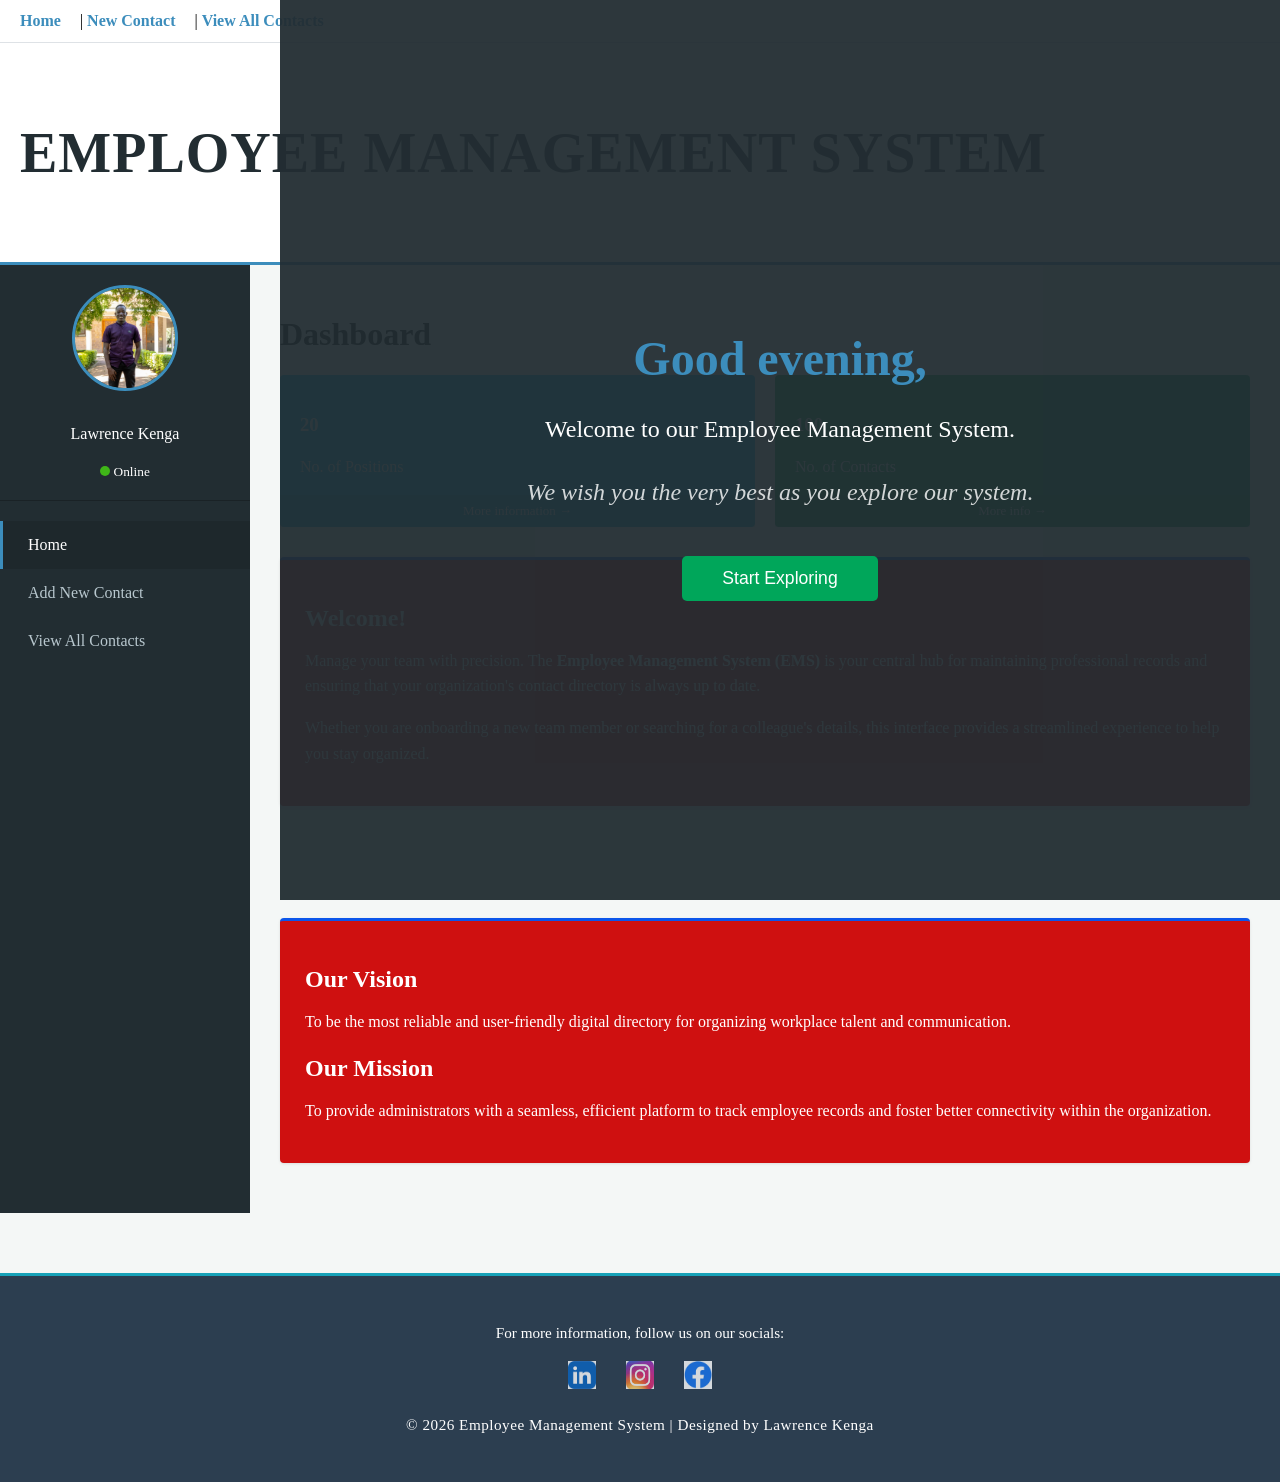
<file: index.html>
<!DOCTYPE html>
<html lang="en">
<head>
    <meta charset="UTF-8">
    <meta name="viewport" content="width=device-width, initial-scale=1.0">
    <title>Employee Management System</title>
    <link rel="stylesheet" href="styles.css"> 
</head>
<body class="ems-body" id="landing-page">

    <nav class="top-nav-bar">
        <a href="index.html">Home</a> | 
        <a href="new-contact.html">New Contact</a> | 
        <a href="view-contacts.html">View All Contacts</a>
    </nav>
    <header class="hero-header">
        <h1 a>Employee Management System</h1>
    </header>
    <div class="app-container">
        <aside class="sidebar">
            <div class="user-panel">
                <div class="user-image">
                    <img src="images/lau.jpeg" alt="Lawrence Kenga" id="user-pic">
                </div>
                <div class="user-info">
                    <p>Lawrence Kenga</p>
                    <small><span class="online-circle"></span> Online</small>
                </div>
            </div>

        <ul class="nav-menu">
            <li><a href="index.html" class="active">Home</a></li>
            <li><a href="new-contact.html">Add New Contact</a></li>
            <li><a href="view-contacts.html">View All Contacts</a></li>
        </ul>
        </aside>
       <div class="content-area">
        <div id="welcome-overlay" class="welcome-container">
    <div class="welcome-content">
        <h1 id="dynamic-greeting">Good morning,</h1>
        <p>Welcome to our Employee Management System.</p>
        <p class="wish-text">We wish you the very best as you explore our system.</p>
        <button class="explore-btn" onclick="dismissWelcome()">Start Exploring</button>
    </div>
</div>
        <h1>Dashboard</h1>
        
        <div class="stats-row">
            <div class="box blue-box">
                <div class="inner">
                    <h3>20</h3>
                    <p>No. of Positions</p>
                </div>
                <div class="box-footer">More information →</div>
            </div>

            <div class="box green-box">
                <div class="inner">
                    <h3>100</h3>
                    <p>No. of Contacts</p>
                </div>
                <div class="box-footer">More info →</div>
            </div>
        </div>

        <section class="welcome-section">
            <h2>Welcome!</h2>
            <p>Manage your team with precision. The <strong>Employee Management System (EMS)</strong> is your central hub for maintaining professional records and ensuring that your organization's contact directory is always up to date.</p>
            <p>Whether you are onboarding a new team member or searching for a colleague's details, this interface provides a streamlined experience to help you stay organized.</p>
        </section>
        <div class="mission-vision-container reveal-content">
    <h2>Our Vision</h2>
    <p>...</p>
    <h2>Our Mission</h2>
    <p>...</p>
</div>
        <section class="vision-mission">
            <h2>Our Vision</h2>
            <p>To be the most reliable and user-friendly digital directory for organizing workplace talent and communication.</p>
            
            <h2>Our Mission</h2>
            <p>To provide administrators with a seamless, efficient platform to track employee records and foster better connectivity within the organization.</p>
        </section>
    </div> 
</div>
<footer class="main-footer">
    <div class="footer-content">
        <p>For more information, follow us on our socials:</p>
        <div class="social-icons">
                <a href="https://www.linkedin.com/feed/" target="_blank" title="LinkedIn">
                <img src="images/Linkdln.png" alt="LinkedIn">
            </a>
            <a href="https://www.instagram.com/" target="_blank" title="Instagram">
                <img src="images/IG.png" alt="Instagram">
            </a>
            <a href="https://www.facebook.com/" target="_blank" title="Facebook">
                <img src="images/FB.png" alt="Facebook">
            </a>
        </div>
        <p class="copyright">&copy; 2026 Employee Management System | Designed by Lawrence Kenga</p>
    </div>
</footer>
<script src="main.js"></script>
</body>
</html>
</file>
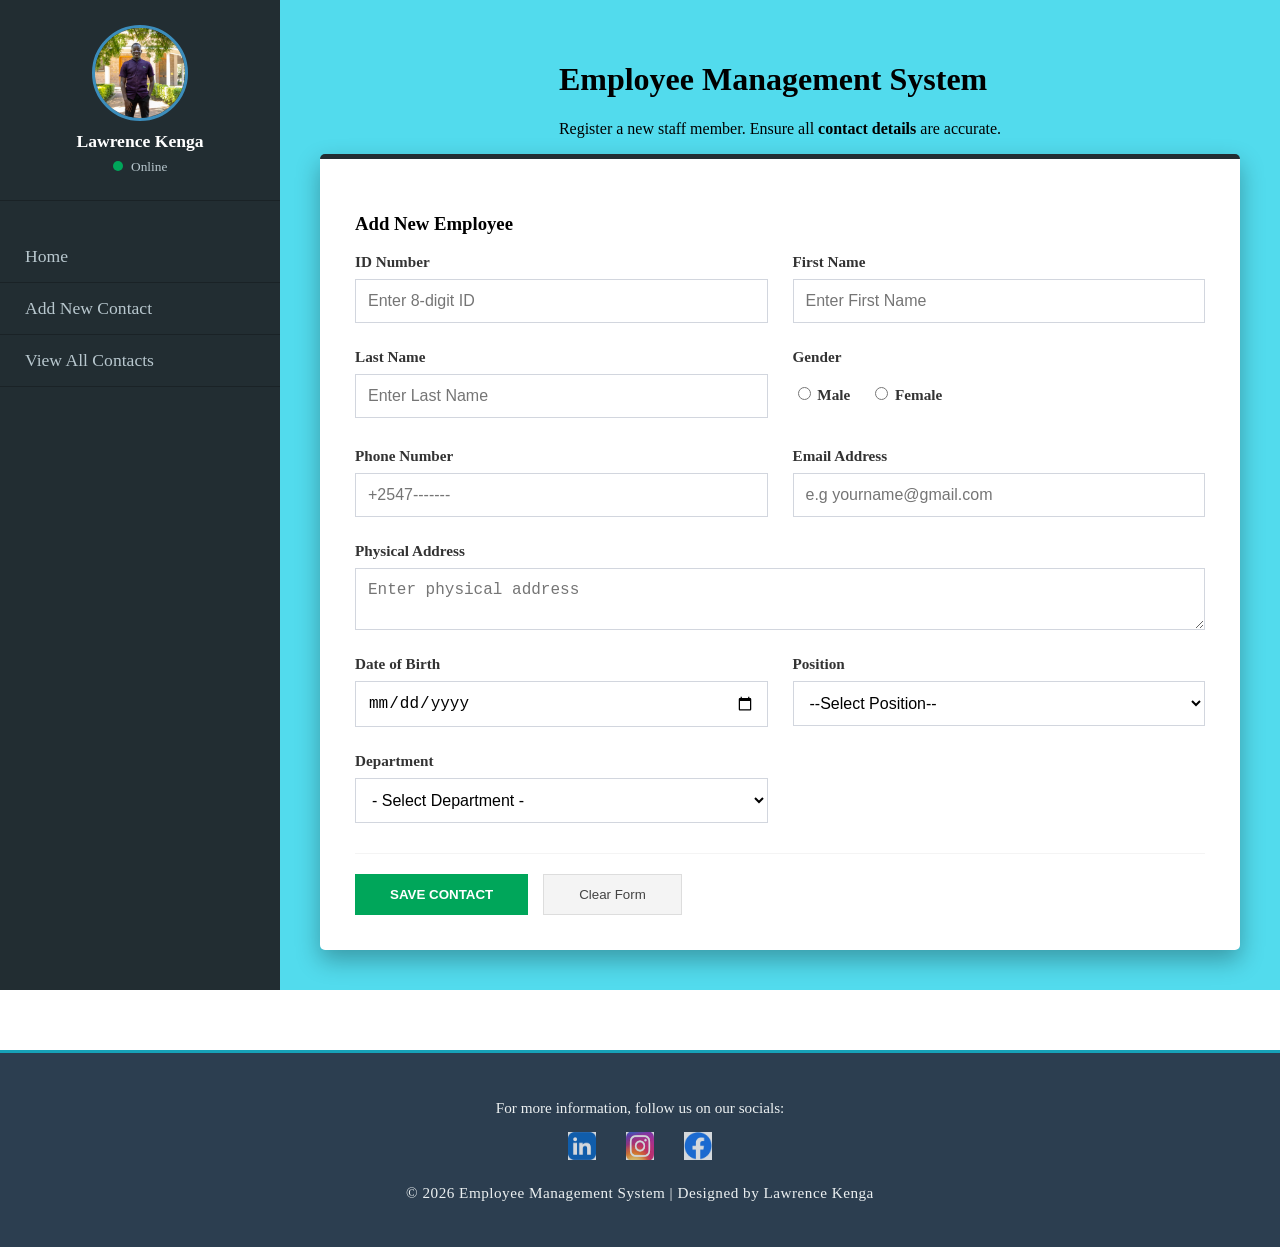
<file: new-contact.html>
<!DOCTYPE html>
<html lang="en">
<head>
    <meta charset="UTF-8">
    <meta name="viewport" content="width=device-width, initial-scale=1.0">
    <title>EMS - Add New Contact</title>
    <link rel="stylesheet" href="styles.css">
</head>
<body id="add-contact-page">

    <div class="app-container">
        <aside class="sidebar">
            <div class="user-panel">
                <div class="user-image">
                    <img src="images/lau.jpeg" alt="User Image" id="sidebar-profile-img">
                </div>
                <div class="user-info">
                    <p>Lawrence Kenga</p>
                    <small><span class="online-circle"></span> Online</small>
                </div>
            </div>
            <ul class="nav-menu">
                <li><a href="index.html">Home</a></li>
                <li><a href="new-contact.html" class="active">Add New Contact</a></li>
                <li><a href="view-contacts.html">View All Contacts</a></li>
            </ul>
        </aside>

        <main class="content-area">
            <div class="page-header">
                <h1>Employee Management System</h1>
                <p>Register a new staff member. Ensure all <strong>contact details</strong> are accurate.</p>
            </div>

            <div class="form-card">
                <div class="card-header">
                    <h3>Add New Employee</h3>
                </div>
                <form id="contact-form">
                    <div class="form-grid">
                        <div class="form-group">
                            <label for="id_number">ID Number</label>
                            <input type="text" id="id_number" required placeholder="Enter 8-digit ID" maxlength="8">
                        </div>

                        <div class="form-group">
                            <label for="firstname">First Name</label>
                            <input type="text" id="firstname" required placeholder="Enter First Name" required>
                        </div>

                        <div class="form-group">
                            <label for="lastname">Last Name</label>
                            <input type="text" id="lastname" required placeholder="Enter Last Name" required>
                        </div>

                        <div class="form-group">
                            <label>Gender</label>
                            <div class="radio-group">
                                <label><input type="radio" name="gender" value="male"> Male</label>
                                <label><input type="radio" name="gender" value="female"> Female</label>
                            </div>
                        </div>

                        <div class="form-group">
                            <label for="phone">Phone Number</label>
                            <input type="tel" id="phone" placeholder="+2547-------" maxlength="13">
                        </div>

                        <div class="form-group">
                            <label for="email">Email Address</label>
                            <input type="email" id="email" placeholder="e.g yourname@gmail.com" required>
                        </div>

                        <div class="form-group full-width">
                            <label for="address">Physical Address</label>
                            <textarea id="address" rows="2" placeholder="Enter physical address"></textarea>
                        </div>

                        <div class="form-group">
                            <label for="dob">Date of Birth</label>
                            <input type="date" id="dob">
                        </div>
<div class="form-group">
    <label for="position">Position</label>
    <select id="position" name="position" required onchange="toggleOtherPosition(this.value)">
        <option value="">--Select Position--</option>
        <option value="Supervisor">Supervisor</option>
        <option value="Sales Representative">Sales Representative</option>
        <option value="Project Manager">Project Manager</option>
        <option value="Receptionist">Receptionist</option>
        <option value="Senior Web Developer">Senior Web Developer</option>
        <option value="Junior Web Developer">Junior Web Developer</option>
        <option value="Intern">Intern</option>
        <option value="Other">Other</option>
    </select>
</div>

<div id="other-pos-group" class="form-group full-width" style="display: none;">
    <label for="other_position">Please Specify your Position</label>
    <input type="text" id="other_position" placeholder="Specify your specific role">
</div>
                        <div class="form-group">
                            <label for="department">Department</label>
                            <select id="department" onchange="checkDepartment(this.value)">
                                <option value="">- Select Department -</option>
                                <option value="IT">IT</option>
                                <option value="Finance">Finance</option>
                                <option value="HR">HR</option>
                                <option value="Customer Relations">Customer Relations</option>
                                <option value="Sales and Marketing">Sales and Marketing</option>
                                <option value="Project Management Team">Project Management Team</option>
                                <option value="Others">Others</option>
                            </select>
                        </div>

                        <div id="other-dept-group" class="form-group full-width" style="display: none;">
                            <label for="other_dept">Specify your Department</label>
                            <input type="text" id="other_dept" placeholder="Enter your specific department">
                        </div>
                    </div>

                    <div class="form-actions">
                        <button type="submit" class="btn-save">Save Contact</button>
                        <button type="reset" class="btn-clear">Clear Form</button>
                    </div>
                </form>
            </div>
        </main>
    </div>
    <footer class="main-footer">
    <div class="footer-content">
        <p>For more information, follow us on our socials:</p>
        <div class="social-icons">
                <a href="https://www.linkedin.com/feed/" target="_blank" title="LinkedIn">
                <img src="images/Linkdln.png" alt="LinkedIn">
            </a>
            <a href="https://www.instagram.com/" target="_blank" title="Instagram">
                <img src="images/IG.png" alt="Instagram">
            </a>
            <a href="https://www.facebook.com/" target="_blank" title="Facebook">
                <img src="images/FB.png" alt="Facebook">
            </a>
        </div>
        <p class="copyright">&copy; 2026 Employee Management System | Designed by Lawrence Kenga</p>
    </div>
</footer>
<div id="toast-message" style="display: none; position: fixed; top: 20px; left: 50%; transform: translateX(-50%); background: #00a65a; color: white; padding: 15px 30px; border-radius: 8px; box-shadow: 0 5px 15px rgba(0,0,0,0.2); z-index: 10000; font-weight: bold; min-width: 300px; text-align: center;">
    Employee Added Successfully!
</div>
    <script src="main.js"></script>
</body>
</html>
</file>
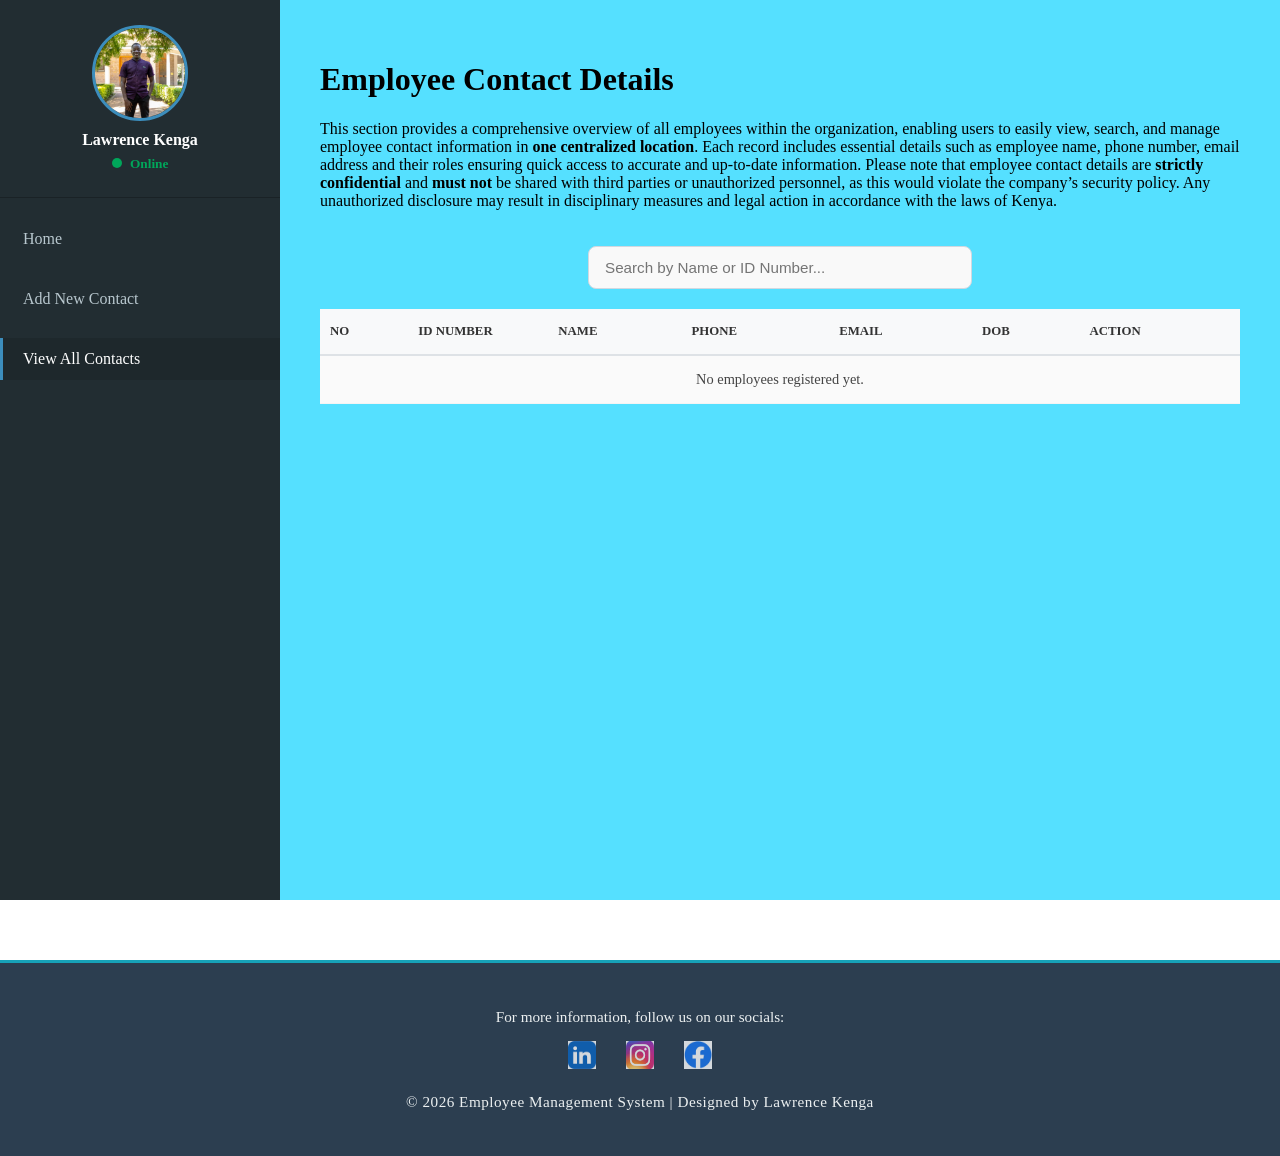
<file: view-contacts.html>
<!DOCTYPE html>
<html lang="en">
<head>
    <meta charset="UTF-8">
    <meta name="viewport" content="width=device-width, initial-scale=1.0">
    <title>View All Contacts.</title>
    <link rel="stylesheet" href="styles.css">
</head>
<body class="ems-body" id="view-contacts-page">
    <div class="app-container">
        
        <aside class="sidebar">
            <div class="user-panel">
                <div class="user-image">
                    <img src="images/lau.jpeg" alt="Lawrence Kenga">
                </div>
                <div class="user-info">
                    <p>Lawrence Kenga</p>
                    <small><span class="online-circle"></span> Online</small>
                </div>
            </div>

            <ul class="nav-menu">
                <li><a href="index.html">Home</a></li><br>
                <li><a href="new-contact.html">Add New Contact</a></li><br>
                <li><a href="view-contacts.html" class="active">View All Contacts</a></li>
            </ul>
        </aside>

        <main class="content-area">
            <div class="page-header">
                <h1>Employee Contact Details</h1>
                <p>This section provides a comprehensive overview of all employees within the organization, enabling users to easily view, search, and manage employee contact information in <b>one centralized location</b>. Each record includes essential details such as employee name, phone number, email address and their roles ensuring quick access to accurate and up-to-date information. Please note that employee contact details are <b>strictly confidential</b> and <b>must not</b> be shared with third parties or unauthorized personnel, as this would violate the company’s security policy. Any unauthorized disclosure may result in disciplinary measures and legal action in accordance with the laws of Kenya.</p>
            </div>
            <div class="search-container">
            <input type="text" id="searchInput" onkeyup="filterTable()" placeholder="Search by Name or ID Number...">
            </div>
            <table class="employee-table">
                <thead>
                    <tr>
                        <th>No</th>
                        <th>ID Number</th>
                        <th>Name</th>
                        <th>Phone</th>
                        <th>Email</th>
                        <th>DOB</th> 
                        <th>Action</th>
                    </tr>
                </thead>
                <tbody id="employee-data">
                    </tbody>
            </table>
        </main>
    </div>
    <footer class="main-footer">
    <div class="footer-content">
        <p>For more information, follow us on our socials:</p>
        <div class="social-icons">
                <a href="https://www.linkedin.com/feed/" target="_blank" title="LinkedIn">
                <img src="images/Linkdln.png" alt="LinkedIn">
            </a>
            <a href="https://www.instagram.com/" target="_blank" title="Instagram">
                <img src="images/IG.png" alt="Instagram">
            </a>
            <a href="https://www.facebook.com/" target="_blank" title="Facebook">
                <img src="images/FB.png" alt="Facebook">
            </a>
        </div>
        <p class="copyright">&copy; 2026 Employee Management System | Designed by Lawrence Kenga</p>
    </div>
</footer>
    <script src="main.js"></script>
</body>
</html>
</file>
<file: styles.css>
#landing-page {
    background-color: #f4f7f6;
    display: flex;
    flex-direction: column;
    min-height: 100vh;
    margin: 0;
}

#landing-page .top-nav-bar {
    background-color: #ffffff;
    padding: 12px 20px;
    border-bottom: 1px solid #dee2e6;
    text-align: left;
}

#landing-page .top-nav-bar a {
    text-decoration: none;
    color: #3c8dbc;
    font-weight: 600;
    margin-right: 15px;
}

#landing-page .hero-header {
    background-color: #ffffff;
    padding: 40px 20px;
    border-bottom: 3px solid #3c8dbc;
    text-align: left;
}

#landing-page .hero-header h1 {
    font-size: 3.5rem;
    color: #222d32;
    text-transform: uppercase;
    letter-spacing: 1px;
}

#landing-page .app-container {
    display: flex; 
    flex: 1;  
}

#landing-page .sidebar {
    width: 250px;
    background-color: #222d32;
    color: #fff;
    padding-top: 20px;
}

#landing-page .user-panel {
    text-align: center;
    padding-bottom: 20px;
    border-bottom: 1px solid #1a2226;
    margin-bottom: 20px;
}

#landing-page .user-image img {
    width: 100px;
    height: 100px;
    border-radius: 50%;
    object-fit: cover;
    border: 3px solid #3c8dbc;
    margin-bottom: 10px;
}
.welcome-container {
    position: fixed;
    top: 0;
    left: 280px;
    right: 0;
    bottom: 0;
    background: rgba(34, 45, 50, 0.95);
    display: flex;
    justify-content: center;
    align-items: center;
    z-index: 9999;
    transition: opacity 0.8s ease, visibility 0.8s;
}
.welcome-content {
    text-align: center;
    color: white;
    transform: translateY(30px);
    opacity: 0;
    animation: fadeInUp 1.2s forwards ease-out;
}

.welcome-content h1 {
    font-size: 3rem;
    color: #3c8dbc;
    margin-bottom: 10px;
}

.welcome-content p {
    font-size: 1.5rem;
    margin-bottom: 5px;
}

.wish-text {
    font-style: italic;
    opacity: 0.8;
}

.explore-btn {
    margin-top: 30px;
    padding: 12px 40px;
    background: #00a65a;
    color: white;
    border: none;
    border-radius: 5px;
    font-size: 1.1rem;
    cursor: pointer;
    transition: transform 0.4s;
}

.explore-btn:hover {
    transform: scale(1.05);
}
@keyframes fadeInUp {
    to {
        opacity: 1;
        transform: translateY(0);
    }
}
.welcome-hidden {
    opacity: 0;
    visibility: hidden;
}
.timer-loader {
    width: 250px;
    height: 3px;
    background: rgba(255, 255, 255, 0.1);
    margin: 25px auto 0;
    border-radius: 10px;
    overflow: hidden;
}
.timer-progress {
    width: 100%;
    height: 100%;
    background: #3c8dbc;
    animation: shrinkBar 2s linear forwards;
}
@keyframes shrinkBar {
    from { width: 100%; }
    to { width: 0%; }
}
.reveal-content {
    opacity: 0;
    transform: scale(0.95);
    transition: all 1s ease-in-out;
    transition-delay: 0.5s;
}
.content-visible {
    opacity: 1;
    transform: scale(1);
}
.mission-vision-container {
    opacity: 0;
    transform: translateY(20px);
    transition: all 0.8s ease-out;
    margin-top: 50px;
    display: flex;
    gap: 30px;
    justify-content: center;
}

.vision-card, .mission-card {
    background: white;
    padding: 30px;
    border-radius: 8px;
    box-shadow: 0 4px 15px rgba(0,0,0,0.05);
    border-top: 4px solid #3c8dbc;
    flex: 1;
    max-width: 450px;
}
#landing-page .online-circle {
    height: 10px;
    width: 10px;
    background-color: #3fb618;
    border-radius: 50%;
    display: inline-block;
}

#landing-page .nav-menu {
    list-style: none;
    padding: 0;
}

#landing-page .nav-menu li a {
    display: block;
    color: #b8c7ce;
    padding: 15px 25px;
    text-decoration: none;
    border-left: 3px solid transparent;
    transition: 0.3s;
}

#landing-page .nav-menu li a:hover, 
#landing-page .nav-menu li a.active {
    background-color: #1e282c;
    color: #fff;
    border-left-color: #3c8dbc;
}

#landing-page .content-area {
    flex: 1;
    padding: 30px;
}

#landing-page .stats-row {
    display: flex;
    gap: 20px;
    margin-bottom: 30px;
}
#landing-page .box {
    flex: 1;
    color: white;
    padding: 20px;
    border-radius: 4px;
    position: relative;
}

#landing-page .blue-box { background-color: #00c0ef; }
#landing-page .green-box { background-color: #00a65a; }

#landing-page .box-footer {
    background: rgba(0,0,0,0.1);
    margin: 15px -20px -20px;
    padding: 8px;
    text-align: center;
    font-size: 13px;
}

#landing-page .welcome-section, 
#landing-page .vision-mission {
    background: #cf1010;
    padding: 25px;
    border-radius: 4px;
    margin-bottom: 20px;
    box-shadow: 0 1px 3px rgba(0,0,0,0.1);
    border-top: 3px solid #0c56ea;
}
#landing-page h2 {
    color: #ffffff;
    margin-bottom: 15px;
}
#landing-page p {
    line-height: 1.6;
    color: #ffffff;
    margin-bottom: 15px;
}
#add-contact-page {
    margin: 0;
    padding: 0;
    font-family: "Times New Roman", Times, serif;
}
#add-contact-page .app-container {
    display: flex;
    min-height: 100vh;
}
#add-contact-page .sidebar {
    width: 280px;
    background-color: #222d32;
    flex-shrink: 0;
    color: #b8c7ce;
    display: flex;
    flex-direction: column;
}
#add-contact-page .user-panel {
    padding: 25px 15px;
    text-align: center;
    border-bottom: 1px solid #1a2226;
    margin-bottom: 10px;
}
#add-contact-page .sidebar ul li {
    position: relative;
    border-bottom: 1px solid #1a2226;
}
#add-contact-page .sidebar ul li a {
    display: block;
    padding: 15px 20px 15px 25px;
    color: #b8c7ce;
    text-decoration: none;
    font-size: 1.1rem;
    transition: all 0.3s;
    font-family: "Times New Roman", Times, serif;
}
#add-contact-page .user-image img {
    width: 90px !important;
    height: 90px !important;
    border-radius: 50% !important;
    object-fit: cover;
    border: 3px solid #3c8dbc; 
    display: block;
    margin: 0 auto 10px auto;
}

#add-contact-page .user-info p {
    color: #ffffff;
    font-weight: 600;
    margin: 5px 0;
    font-size: 1.1rem;
}

#add-contact-page .online-circle {
    height: 10px;
    width: 10px;
    background-color: #00a65a;
    border-radius: 50%;
    display: inline-block;
    margin-right: 5px;
}
#add-contact-page .sidebar ul {
    list-style: none;
    padding: 0;
    margin: 20px 0 0 0;
}
#add-contact-page .content-area {
    flex: 1;
    background-color: #52dbed;
    padding: 40px;
    display: flex;
    flex-direction: column;
    align-items: center;
    overflow-y: auto;
}
#add-contact-page .header-container {
    width: 100%;
    max-width: 850px;
    margin-bottom: 25px;
    color: #ffffff;
}
#add-contact-page .header-container h1 { font-size: 2.2rem; margin-bottom: 5px; }
#add-contact-page .header-container h2 { font-size: 1.5rem; opacity: 0.9; }
#add-contact-page .form-card {
    background: #ffffff;
    width: 100%;
    max-width: 850px;
    border-top: 5px solid #222d32;
    box-shadow: 0 10px 25px rgba(0,0,0,0.3);
    padding: 35px;
    border-radius: 5px;
}
#add-contact-page .form-grid {
    display: grid;
    grid-template-columns: 1fr 1fr;
    gap: 25px;
}
#add-contact-page .full-width {
    grid-column: span 2;
}
#add-contact-page .form-group {
    display: flex;
    flex-direction: column;
}
#add-contact-page label {
    font-weight: 700;
    margin-bottom: 8px;
    color: #333;
    font-size: 0.95rem;
}
#add-contact-page input, 
#add-contact-page select, 
#add-contact-page textarea {
    padding: 12px;
    border: 1px solid #d2d6de;
    border-radius: 0;
    font-size: 1rem;
    background-color: #fff;
}
#add-contact-page input:focus, 
#add-contact-page select:focus {
    border-color: #3c8dbc;
    outline: none;
    box-shadow: 0 0 5px rgba(60, 141, 188, 0.5);
}
#add-contact-page .radio-group {
    display: flex;
    gap: 20px;
    padding: 10px 0;
}
#add-contact-page .radio-label {
    font-weight: 500;
    cursor: pointer;
}
#add-contact-page .form-actions {
    margin-top: 30px;
    padding-top: 20px;
    border-top: 1px solid #f4f4f4;
    display: flex;
    gap: 15px;
}
#add-contact-page .btn-save {
    background-color: #00a65a;
    color: white;
    border: none;
    padding: 12px 35px;
    font-weight: bold;
    cursor: pointer;
    text-transform: uppercase;
}
#add-contact-page .btn-clear {
    background-color: #f4f4f4;
    color: #444;
    border: 1px solid #ddd;
    padding: 12px 35px;
    cursor: pointer;
}
#add-contact-page .btn-save:hover { background-color: #008d4c; }
#add-contact-page .btn-clear:hover { background-color: #e7e7e7; }
#view-contacts-page .app-container {
    display: flex;
    align-items: stretch;
    min-height: 100vh;
}
.top-nav {
    background-color: #f4f4f4;
    padding: 15px 30px;
    border-bottom: 1px solid #ddd;
    display: flex;
    gap: 40px;
}
.top-nav a {
    color: #5d5d5d;
    text-decoration: none;
    font-weight: 600;
    font-size: 1rem;
    letter-spacing: 1.2px;
    transition: 0.3s;
}
.top-nav a:hover {
    color: #000000;
}
#view-contacts-page {
    margin: 0;
    padding: 0;
    font-family: "Times New Roman", Times, serif;
}
#view-contacts-page .app-container {
    display: flex;
    min-height: 100vh;
}

#view-contacts-page .sidebar {
    width: 280px;
    background-color: #222d32; 
    flex-shrink: 0;
    color: #b8c7ce;
}

#view-contacts-page .user-panel {
    padding: 25px 15px;
    text-align: center;
    border-bottom: 1px solid #1a2226;
}

#view-contacts-page .user-image img {
    width: 90px !important;
    height: 90px !important;
    border-radius: 50% !important;
    object-fit: cover;
    border: 3px solid #3c8dbc;
    display: block;
    margin: 0 auto 10px auto;
}

#view-contacts-page .user-info p {
    color: #ffffff;
    font-weight: 600;
    margin: 5px 0;
}

#view-contacts-page .user-info small {
    color: #00a65a; 
    font-weight: bold;
}

#view-contacts-page .online-circle {
    height: 10px;
    width: 10px;
    background-color: #00a65a;
    border-radius: 50%;
    display: inline-block;
    margin-right: 5px;
}

#view-contacts-page .nav-menu {
    list-style: none;
    padding: 0;
    margin: 20px 0;
}

#view-contacts-page .nav-menu li a {
    color: #b8c7ce;
    text-decoration: none;
    display: block;
    padding: 12px 20px;
    border-left: 3px solid transparent;
    transition: all 0.3s;
}

#view-contacts-page .nav-menu li a:hover, 
#view-contacts-page .nav-menu li a.active {
    color: #ffffff;
    background: #1e282c;
    border-left-color: #3c8dbc;
}
#view-contacts-page .content-area {
    flex: 1;
    background-color: #55e0ff;
    padding: 40px;
    display: flex;
    flex-direction: column;
    align-items: center;
    overflow-x: hidden;
}
#view-contacts-page .header-container {
    width: 100%;
    max-width: 1200px;
    margin-bottom: 30px;
    color: #222d32;
}

#view-contacts-page .header-container h1 {
    font-size: 2.2rem;
    margin-bottom: 10px;
    text-shadow: 1px 1px 2px rgba(255,255,255,0.5);
}

#view-contacts-page .header-container p {
    font-size: 1.1rem;
    line-height: 1.6;
    max-width: 900px;
    font-weight: 500;
}
.search-container {
    margin: 20px 0;
    display: flex;
    justify-content: flex-start;
}
#searchInput {
    width: 350px;
    padding: 12px 16px;
    border: 1.5px solid #d1d8e0;
    border-radius: 8px;
    font-size: 0.95rem;
    outline: none;
    transition: all 0.3s ease;
    background-color: #f9f9f9;
}
#searchInput:focus {
    border-color: #17a2b8;
    background-color: #ffffff;
    box-shadow: 0 0 8px rgba(23, 162, 184, 0.2);
}
#view-contacts-page .table-card {
    background: #ffffff;
    border-radius: 12px;
    padding: 20px;
    box-shadow: 0 8px 30px rgba(0,0,0,0.1);
    margin: 20px auto;
    width: 95%;
    overflow-x: auto; 
}
.employee-table {
    width: 100%;
    border-collapse: collapse;
    table-layout: auto;
}
.employee-table th {
    background-color: #f8f9fa;
    color: #333;
    text-transform: uppercase;
    font-size: 0.8rem;
    font-weight: 700;
    padding: 15px 10px;
    border-bottom: 2px solid #dee2e6;
    text-align: left;
}
.employee-table td {
    padding: 15px 10px;
    border-bottom: 1px solid #f4f4f4;
    font-size: 0.9rem;
    color: #444;
    vertical-align: middle;
}
.employee-table tbody tr:nth-child(even),.employee-table td:first-child {
    background-color: #fafafa;
    width: 60px;
    text-align: center;
    padding-left: 10px;
}
.employee-table th:nth-child(2), 
.employee-table td:nth-child(2) {
    width: 120px;
}
.employee-table tbody tr:hover {
    background-color: #f1f7ff;
}
.action-buttons {
    display: flex;
    gap: 6px;
    min-width: 210px;
    justify-content: flex-start;
}
#view-contacts-page .btn-details, 
#view-contacts-page .btn-edit, 
#view-contacts-page .btn-delete {
    padding: 4px 8px;
    font-size: 0.75rem; 
    border-radius: 4px;
    border: none;
    color: rgb(161, 247, 82);
    cursor: pointer;
    display: inline-flex;
    align-items: center;
    gap: 4px;
    font-weight: 500;
}
.btn-edit, .btn-delete {
    border: none;
    padding: 8px 12px;
    cursor: pointer;
    border-radius: 4px;
    font-size: 1rem;
    transition: transform 0.2s, opacity 0.2s;
}
.btn-details {
    background-color: #6880f4;
    color: white;
}
.btn-edit {
    background-color: #f39c12;
    color: white;
}
.btn-delete {
    background-color: #dd4b39;
    color: white;
}
.btn-edit:hover, .btn-delete:hover {
    transform: translateY(-2px);
    opacity: 0.9;
}
.main-footer {
    background-color: #2c3e50; 
    color: #ffffff;
    padding: 30px 15px;
    margin-top: 60px;
    text-align: center;
    border-top: 3px solid #17a2b8;
}

.footer-content p {
    margin-bottom: 15px;
    font-size: 0.95rem;
    color: #ecf0f1;
    font-weight: 400;
}
.social-icons {
    display: flex;
    justify-content: center;
    align-items: center;
    gap: 30px;
    margin-bottom: 20px;
}
.social-icons img {
    width: 28px;
    height: 28px;
    transition: transform 0.3s ease;
    opacity: 0.8;
}
.social-icons a:hover img {
    transform: scale(1.15);
    opacity: 1;
}
.copyright {
    font-size: 0.75rem;
    color: #95a5a6;
    letter-spacing: 0.5px;
}
</file>
